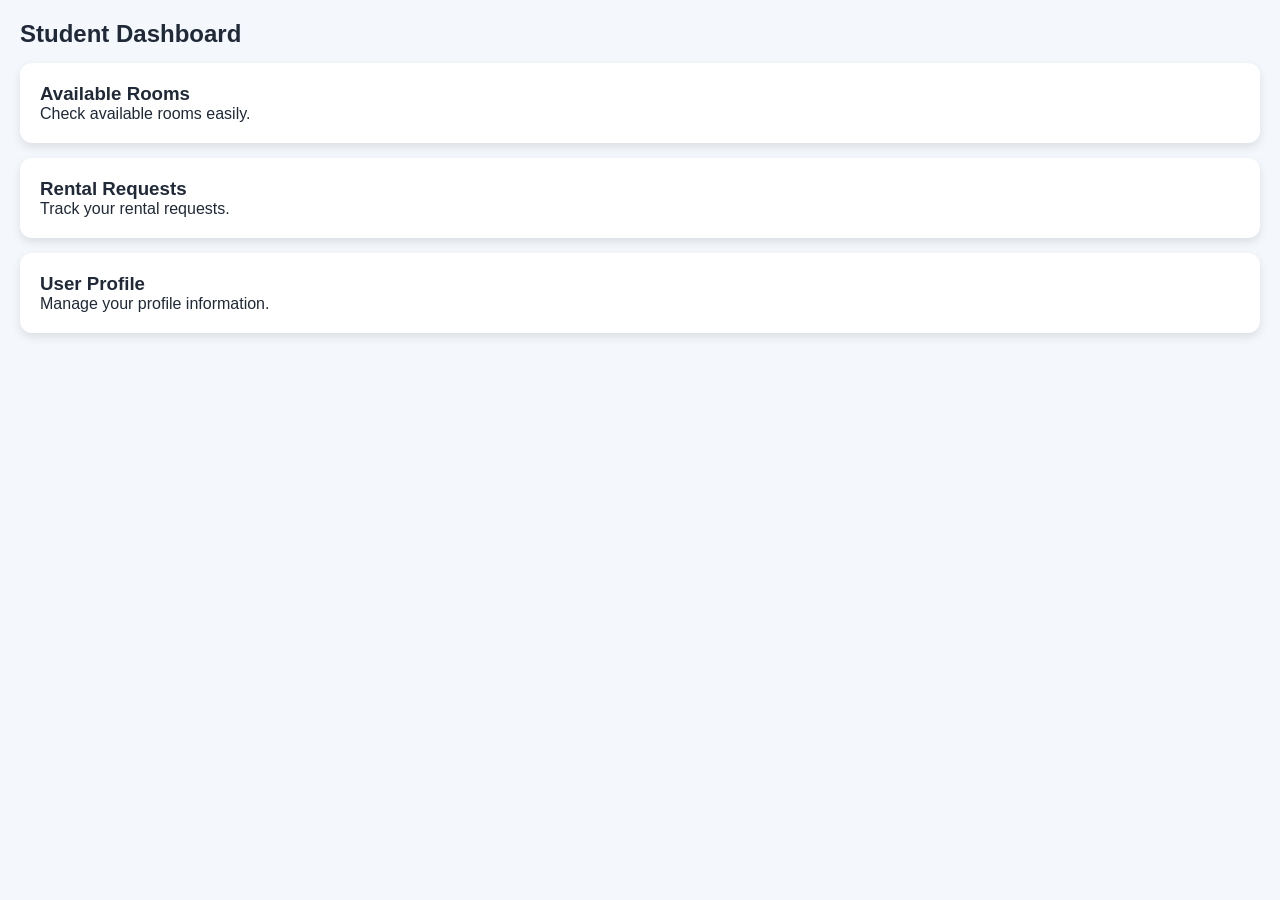
<file: user-dashboard.html>
<!DOCTYPE html>
<html lang="en">
<head>
  <meta charset="UTF-8">
  <meta name="viewport" content="width=device-width, initial-scale=1.0">
  <title>Student Dashboard</title>
  <link rel="stylesheet" href="style.css">
</head>

<body>

<!-- Dashboard redesign by Mila -->

<div class="student-dashboard">

  <h2>Student Dashboard</h2>

  <div class="dashboard-card">
    <h3>Available Rooms</h3>
    <p>Check available rooms easily.</p>
  </div>

  <div class="dashboard-card">
    <h3>Rental Requests</h3>
    <p>Track your rental requests.</p>
  </div>

  <div class="dashboard-card">
    <h3>User Profile</h3>
    <p>Manage your profile information.</p>
  </div>

</div>

</body>
</html>
</file>
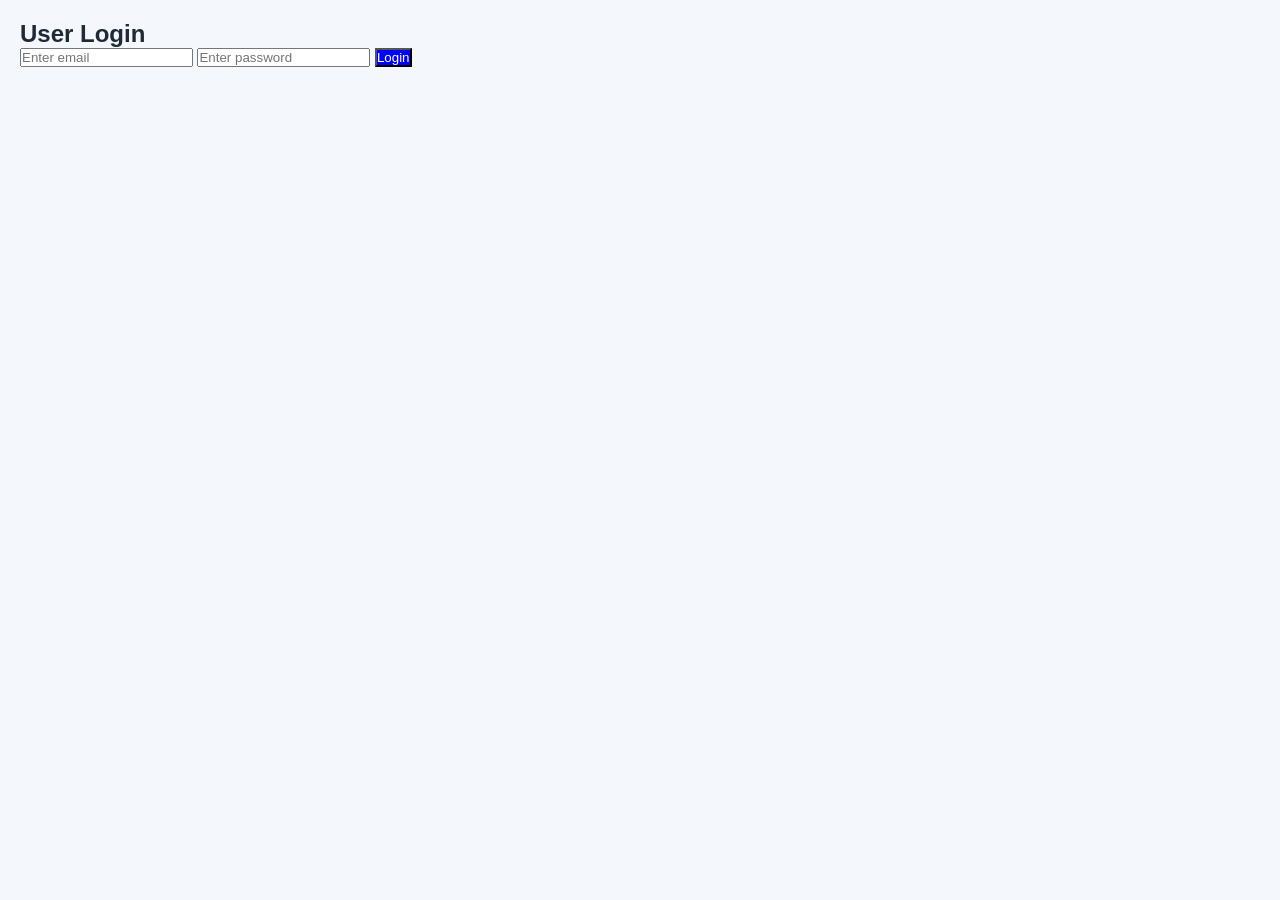
<file: user-login.html>
<!DOCTYPE html>
<html lang="en">

<head>
    <meta charset="UTF-8">
    <meta name="viewport" content="width=device-width, initial-scale=1.0">
    <title>User Login</title>

    <link rel="stylesheet" href="style.css">
</head>

<body>

    <!-- User login system by Amin -->

    <div class="login-container">
        <h2>User Login</h2>

        <input type="email" placeholder="Enter email">
        <input type="password" placeholder="Enter password">

        <button>Login</button>
    </div>

    <script src="app.js"></script>

</body>

</html>
</file>
<file: style.css>
Amin_Authentication_System
*{margin:0;padding:0;box-sizing:border-box;font-family:Arial,sans-serif}body{background:#f4f7fb;color:#1f2937}.navbar{background:#102a43;color:white;padding:16px 7%;display:flex;align-items:center;gap:25px;position:sticky;top:0;z-index:10}.logo{display:flex;align-items:center;gap:10px;min-width:250px}.logo img{width:54px;height:54px;object-fit:cover}.logo strong{font-size:22px;line-height:1.15}.nav-links{margin-left:auto;display:flex;align-items:center;gap:16px;flex-wrap:nowrap}.nav-links a{color:white;text-decoration:none;font-weight:bold;white-space:nowrap}.login-btn,.profile-btn{border:1px solid rgba(255,255,255,.65);padding:8px 12px;border-radius:8px}.logout-btn{background:#dc2626;color:white;border:0;border-radius:8px;padding:9px 12px;font-weight:bold;cursor:pointer}.language-dropdown{display:inline-flex;align-items:center;position:relative}.lang-globe{width:42px;height:42px;border:1.5px solid white;border-radius:50%;background:transparent;color:white;font-size:22px;cursor:pointer;display:flex;align-items:center;justify-content:center}.language-menu{display:none;position:absolute;right:0;top:48px;background:#102a43;border:1px solid rgba(255,255,255,.3);border-radius:12px;overflow:hidden;min-width:130px;z-index:99}.language-menu button{width:100%;padding:12px;border:0;background:transparent;color:white;font-weight:bold;text-align:left;cursor:pointer}.language-dropdown:hover .language-menu{display:block}.hero{min-height:430px;background:linear-gradient(rgba(16,42,67,.72),rgba(16,42,67,.72)),url('assets/placeholder.svg');background-size:cover;background-position:center;color:white;display:flex;align-items:center;padding:7%}.hero h1{font-size:52px;margin-bottom:18px}.hero p{font-size:19px;line-height:1.7;margin-bottom:10px}.btn,.room-card button,.login-card button,.dash-card button,.form-card button,.admin-card button{display:inline-block;background:#f59e0b;color:#102a43;border:0;padding:12px 18px;border-radius:10px;font-weight:bold;text-decoration:none;cursor:pointer;margin-top:12px}.section{padding:55px 7%}.section h2{text-align:center;font-size:34px;margin-bottom:25px}.top-note{text-align:center;color:#475569;margin-bottom:20px}.filter-buttons{display:flex;justify-content:center;gap:12px;flex-wrap:wrap;margin-bottom:25px}.filter-buttons button{background:#102a43;color:white;border:0;padding:11px 16px;border-radius:10px;font-weight:bold;cursor:pointer}.filter-buttons button.active,.filter-buttons button:hover{background:#f59e0b;color:#102a43}.room-grid,.dashboard-list,.admin-grid,.team-grid{display:grid;grid-template-columns:repeat(auto-fit,minmax(285px,1fr));gap:26px}.room-card,.dash-card,.form-card,.admin-card,.team-card{background:white;border-radius:18px;overflow:hidden;box-shadow:0 10px 25px rgba(15,23,42,.12)}.room-card img{width:100%;height:230px;object-fit:cover}.room-info,.dash-card,.form-card,.admin-card,.team-card{padding:20px}.room-info h3,.dash-card h3,.admin-card h3,.team-card h3{font-size:22px;margin:12px 0}.room-info p,.dash-card p,.team-card p{margin:9px 0;line-height:1.5}.status{display:inline-block;padding:6px 12px;border-radius:999px;font-size:13px;font-weight:bold}.available{background:#dcfce7;color:#166534}.not-available{background:#fee2e2;color:#991b1b}.pending{background:#fef3c7;color:#92400e}.accepted{background:#dcfce7;color:#166534}.denied{background:#fee2e2;color:#991b1b}.about,.team-section{background:white;margin:0 7% 30px;border-radius:20px;box-shadow:0 10px 25px rgba(15,23,42,.08);padding:55px 7%}.about p{text-align:center;font-size:18px;line-height:1.8}.team-section h2{text-align:center;font-size:34px;margin-bottom:12px}.team-subtitle{text-align:center;font-size:18px;color:#475569;margin-bottom:30px}.team-card{text-align:center}.team-card img{width:115px;height:115px;border-radius:50%;object-fit:cover;border:5px solid #e2e8f0;margin-bottom:16px}footer{background:#102a43;color:white;text-align:center;padding:25px;line-height:1.8}.login-body{min-height:100vh;display:flex;justify-content:center;align-items:center;background:#dbeafe;padding:30px}.login-card{width:430px;background:white;padding:35px;border-radius:18px;box-shadow:0 10px 25px rgba(15,23,42,.15);text-align:center}.login-card input,.form-card input,.form-card select,.form-card textarea,.admin-card input,.admin-card textarea{width:100%;padding:13px;margin:10px 0;border:1px solid #cbd5e1;border-radius:10px}.form-card textarea,.admin-card textarea{height:90px}.danger-btn{background:#dc2626!important;color:white!important}.success-btn{background:#16a34a!important;color:white!important}.secondary-btn{background:#102a43!important;color:white!important}.preview-img{width:100%;max-height:230px;object-fit:cover;border-radius:12px;margin:10px 0;border:1px solid #dbeafe}.admin-table{width:100%;border-collapse:collapse;background:white;border-radius:14px;overflow:hidden;box-shadow:0 10px 25px rgba(15,23,42,.08);margin-bottom:25px}.admin-table th,.admin-table td{padding:12px;border-bottom:1px solid #e5e7eb;text-align:left;font-size:14px}.admin-table th{background:#102a43;color:white}.admin-mini-img{width:70px;height:55px;object-fit:cover;border-radius:8px}.config-warning{background:#fee2e2;color:#991b1b;padding:14px 7%;font-weight:bold;text-align:center}@media(max-width:1000px){.navbar{flex-wrap:wrap}.nav-links{margin-left:0;flex-wrap:wrap}.logo{min-width:unset}.hero h1{font-size:36px}}
/* Authentication UI by Amin */

.login-container {
  padding: 20px;
}

*{
    margin:0;
    padding:0;
    box-sizing:border-box;
    font-family:Arial,sans-serif
}
body{
    background:#f4f7fb;
    color:#1f2937
}
.navbar{
    background:#102a43;
    color:white;
    padding:16px 7%;
    display:flex;
    align-items:center;
    gap:25px;
    position:sticky;
    top:0;
    z-index:10
}
.logo{
    display:flex;
    align-items:center;
    gap:10px;
    min-width:250px
}
.logo img{
    width:54px;
    height:54px;
    object-fit:cover
}
.logo strong{
    font-size:22px;
    line-height:1.15
}
.nav-links{
    margin-left:auto;
    display:flex;
    align-items:center;
    gap:16px;
    flex-wrap:nowrap
}
.nav-links a{
    color:white;
    text-decoration:none;
    font-weight:bold;
    white-space:nowrap
}
.login-btn,.profile-btn{
    border:1px solid rgba(255,255,255,.65);
    padding:8px 12px;
    border-radius:8px
}
.logout-btn{
    background:#dc2626;
    color:white;
    border:0;
    border-radius:8px;
    padding:9px 12px;
    font-weight:bold;
    cursor:pointer
}
.language-dropdown{
    display:inline-flex;
    align-items:center;
    position:relative
}
.lang-globe{
    width:42px;
    height:42px;
    border:1.5px solid white;
    border-radius:50%;
    background:transparent;
    color:white;
    font-size:22px;
    cursor:pointer;
    display:flex;
    align-items:center;
    justify-content:center
}
.language-menu{
    display:none;
    position:absolute;
    right:0;
    top:48px;
    background:#102a43;
    border:1px solid rgba(255,255,255,.3);
    border-radius:12px;
    overflow:hidden;
    min-width:130px;
    z-index:99
}
.language-menu button{
    width:100%;
    padding:12px;
    border:0;
    background:transparent;
    color:white;
    font-weight:bold;
    text-align:left;
    cursor:pointer
}
.language-dropdown:hover .language-menu{
    display:block
}
.hero{
    min-height:430px;
    background:linear-gradient(rgba(16,42,67,.72),rgba(16,42,67,.72)),url('assets/placeholder.svg');
    background-size:cover;
    background-position:center;
    color:white;
    display:flex;
    align-items:center;
    padding:7%
}
.hero h1{
    font-size:52px;
    margin-bottom:18px
}
.hero p{
    font-size:19px;
    line-height:1.7;
    margin-bottom:10px
}
.btn,.room-card button,.login-card button,.dash-card button,.form-card button,.admin-card button{
    display:inline-block;
    background:#f59e0b;
    color:#102a43;
    border:0;
    padding:12px 18px;
    border-radius:10px;
    font-weight:bold;
    text-decoration:none;
    cursor:pointer;
    margin-top:12px
}
.section{
    padding:55px 7%
}
.section h2{
    text-align:center;
    font-size:34px;
    margin-bottom:25px
}

.room-card{
   transition: 0.3s ease;
}

.room-card:hover{
   transform: translateY(-8px);
}

.top-note{
    text-align:center;
    color:#475569;
    margin-bottom:20px
}
.filter-buttons{
    display:flex;
    justify-content:center;
    gap:12px;
    flex-wrap:wrap;
    margin-bottom:25px
}
.filter-buttons button{
    background:#102a43;
    color:white;
    border:0;
    padding:11px 16px;
    border-radius:10px;
    font-weight:bold;
    cursor:pointer
}
.filter-buttons button.active,.filter-buttons button:hover{
    background:#f59e0b;
    color:#102a43
}
.room-grid,.dashboard-list,.admin-grid,.team-grid{
    display:grid;
    grid-template-columns:repeat(auto-fit,minmax(285px,1fr));
    gap:26px
}
.room-card,.dash-card,.form-card,.admin-card,.team-card{
    background:white;
    border-radius:18px;
    overflow:hidden;
    box-shadow:0 10px 25px rgba(15,23,42,.12)
}
.room-card img{
    width:100%;
    height:230px;
    object-fit:cover
}
.room-info,.dash-card,.form-card,.admin-card,.team-card{
    padding:20px
}
.room-info h3,.dash-card h3,.admin-card h3,.team-card h3{
    font-size:22px;
    margin:12px 0
}
.room-info p,.dash-card p,.team-card p{
    margin:9px 0;
    line-height:1.5
}
.status{
    display:inline-block;
    padding:6px 12px;
    border-radius:999px;
    font-size:13px;
    font-weight:bold
}
.available{
    background:#dcfce7;
    color:#166534
}
.not-available{
    background:#fee2e2;
    color:#991b1b
}
.pending{
    background:#fef3c7;
    color:#92400e
}
.accepted{
    background:#dcfce7;
    color:#166534
}
.denied{
    background:#fee2e2;
    color:#991b1b
}
.about,.team-section{
    background:white;
    margin:0 7% 30px;
    border-radius:20px;
    box-shadow:0 10px 25px rgba(15,23,42,.08);
    padding:55px 7%
}
.about p{
    text-align:center;
    font-size:18px;
    line-height:1.8
}
.team-section h2{
    text-align:center;
    font-size:34px;
    margin-bottom:12px
}
.team-subtitle{
    text-align:center;
    font-size:18px;
    color:#475569;
    margin-bottom:30px
}
.team-card{
    text-align:center
}
.team-card img{
    width:115px;
    height:115px;
    border-radius:50%;
    object-fit:cover;
    border:5px solid #e2e8f0;
    margin-bottom:16px
}
footer{
    background:#102a43;
    color:white;
    text-align:center;
    padding:25px;
    line-height:1.8
}
.login-body{
    min-height:100vh;
    display:flex;
    justify-content:center;
    align-items:center;
    background:#dbeafe;
    padding:30px
}
.login-card{
    width:430px;
    background:white;
    padding:35px;
    border-radius:18px;
    box-shadow:0 10px 25px rgba(15,23,42,.15);
    text-align:center
}
.login-card input,.form-card input,.form-card select,.form-card textarea,.admin-card input,.admin-card textarea{
    width:100%;
    padding:13px;
    margin:10px 0;
    border:1px solid #cbd5e1;
    border-radius:10px
}
.form-card textarea,.admin-card textarea{
    height:90px
}
.danger-btn{
    background:#dc2626!important;
    color:white!important
}
.success-btn{
    background:#16a34a!important;
    color:white!important
}
.secondary-btn{
    background:#102a43!important;
    color:white!important
}
.preview-img{
    width:100%;
    max-height:230px;
    object-fit:cover;
    border-radius:12px;
    margin:10px 0;
    border:1px solid #dbeafe
}
.admin-table{
    width:100%;
    border-collapse:collapse;
    background:white;
    border-radius:14px;
    overflow:hidden;
    box-shadow:0 10px 25px rgba(15,23,42,.08);
    margin-bottom:25px
}
.admin-table th,.admin-table td{
    padding:12px;
    border-bottom:1px solid #e5e7eb;
    text-align:left;
    font-size:14px
}
.admin-table th{
    background:#102a43;
    color:white
}
.admin-mini-img{
    width:70px;
    height:55px;
    object-fit:cover;
    border-radius:8px
}
.config-warning{
    background:#fee2e2;
    color:#991b1b;
    padding:14px 7%;
    font-weight:bold;
    text-align:center
}
@media(max-width:1000px){
    .navbar{
        flex-wrap:wrap
    }
    .nav-links{
        margin-left:0;
        flex-wrap:wrap
    }
    .logo{
        min-width:unset
    }
    .hero h1{
        font-size:36px
    }
}

/* UI Enhancement by Mila */

.student-dashboard {
  padding: 20px;
}

.dashboard-card {
  background: #ffffff;
  border-radius: 12px;
  padding: 20px;
  margin: 15px 0;
  box-shadow: 0 4px 10px rgba(0,0,0,0.1);
  transition: 0.3s;
}

.dashboard-card:hover {
  transform: translateY(-5px);
}

Mila_Authentication_UI
/* Login UI improved by Mila */

.login-container{
    width:300px;
    margin:auto;
    padding:20px;
    border-radius:10px;
    background:#f5f5f5;
}

button{
    background:blue;
    color:white;
}

Mila_Multilingual_UI
/* Multilingual UI enhancement by Mila */

.language-switch button{
    background:#2563eb;
    color:white;
    transition:0.3s;
}

.language-switch button:hover{
    background:#1e40af;
    transform:scale(1.05);
}

Mila_Homepage_UI_Redesign
/* Homepage redesign by Mila */

.hero-section h1{
    color:#1e3a8a;
    font-weight:700;
}

.hero-section p{
    font-size:18px;
}

Mila_Room_Details_UI
/* Room details redesign by Mila */

.room-details-card{
    border-radius:16px;
    padding:20px;
    box-shadow:0 4px 10px rgba(0,0,0,0.1);
}

.availability-badge{
    background:#22c55e;
    color:white;
    padding:6px 12px;
    border-radius:20px;
}

Mila_Team_Section_UI
/* Team section UI by Mila */

.team-container {
    display: flex;
    justify-content: center;
    gap: 24px;
    margin-top: 30px;
    flex-wrap: wrap;
}

.team-card {
    background: #ffffff;
    padding: 24px;
    border-radius: 16px;
    width: 280px;
    box-shadow: 0 4px 12px rgba(0,0,0,0.08);
    text-align: center;
}

.team-card h3 {
    color: #0f2f4a;
    margin-bottom: 10px;
}

main
main
main
main
main
main
.update-note{
   font-size:12px;
   color:gray;
   margin-top:5px;
}
</file>
